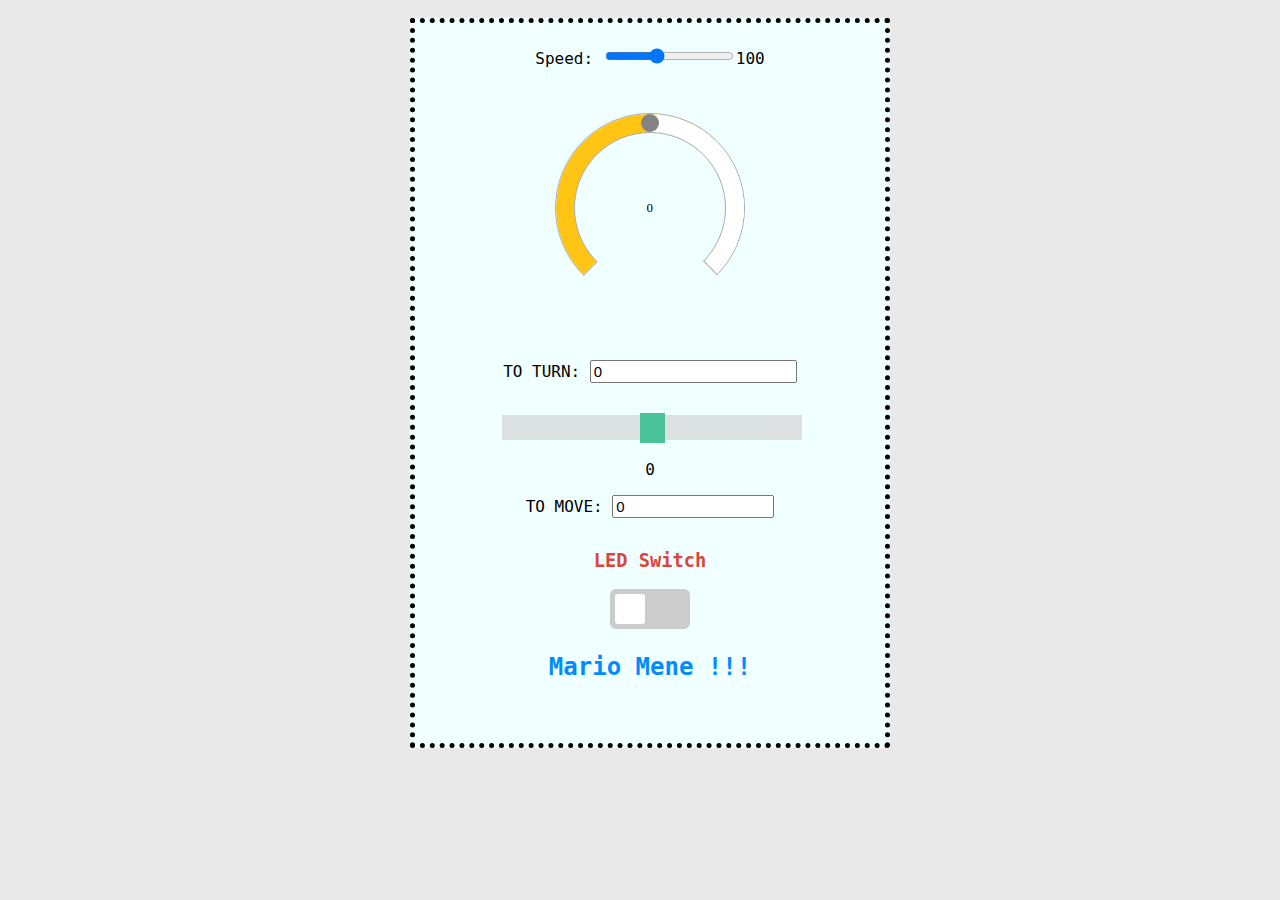
<file: SmartVehicle-EB-Arduino-main/EmbeddedProject_SmartVehicle/index.html>
<!DOCTYPE html>
<html lang="en">

<head>
	<title>Mario Mene</title>
	<meta name="viewport" content="width=device-width, initial-scale=1" charset="UTF-8">
	<script src="jquery-1.11.3.min.js"></script>
	<link href="roundslider.min.css" rel="stylesheet" />
	<link rel="icon" href="data:,">
	<script src="roundslider.min.js"></script>
</head>


<style>
	body {
		background-color: #E9E9E9;
		font-size: 16px;
		text-align: center;
	}

	input[type="text"] {
		font-size: 15px;
	}

	.container {
		margin-left: auto;
		margin-right: auto;
		padding: 10px;
		border: 5px dotted;
		overflow: hidden;
		height: 700px;
		width: 450px;
		background-color: azure;
	}

	/*================= steering wheel slider=============== */
	.round_slider {
		margin-left: auto;
		margin-right: auto;
		width: 300px;
		height: 300px;
	}

	#steering_wheel {
		margin-left: auto;
		margin-right: auto;
	}

	/*================ move slider ======================*/
	.bar_slider {
		margin-left: auto;
		margin-right: auto;
		width: 300px;
		height: 80px;
	}

	#set_go {
		-webkit-appearance: none;
		/* Override default CSS styles */
		appearance: none;
		width: 100%;
		/* Full-width */
		height: 25px;
		/* Specified height */
		background: #d3d3d3;
		/* Grey background */
		outline: none;
		/* Remove outline */
		opacity: 0.7;
		/* Set transparency (for mouse-over effects on hover) */
		-webkit-transition: .2s;
		/* 0.2 seconds transition on hover */
		transition: opacity .2s;
	}

	/* Mouse-over effects */
	#set_go:hover {
		opacity: 1;
		/* Fully shown on mouse-over */
	}

	/* The slider handle (use -webkit- (Chrome, Opera, Safari, Edge) and -moz- (Firefox) to override default look) */
	#set_go::-webkit-slider-thumb {
		-webkit-appearance: none;
		/* Override default look */
		appearance: none;
		width: 25px;
		/* Set a specific slider handle width */
		height: 30px;
		/* Slider handle height */
		background: #04AA6D;
		/* Green background */
		cursor: pointer;
		/* Cursor on hover */
	}

	#set_go::-moz-range-thumb {
		width: 25px;
		/* Set a specific slider handle width */
		height: 25px;
		/* Slider handle height */
		background: #017869;
		/* Green background */
		cursor: pointer;
		/* Cursor on hover */
	}

	/* =================led switch=================*/
	.switch {
		position: relative;
		display: inline-block;
		width: 80px;
		height: 40px
	}

	.switch input {
		display: none
	}

	.sw_slider {
		position: absolute;
		top: 0;
		left: 0;
		right: 0;
		bottom: 0;
		background-color: #ccc;
		border-radius: 6px
	}

	.sw_slider:before {
		position: absolute;
		content: "";
		height: 30px;
		width: 30px;
		left: 5px;
		bottom: 5px;
		background-color: #fff;
		-webkit-transition: .4s;
		transition: .4s;
		border-radius: 3px
	}

	input:checked+.sw_slider {
		background-color: #D8473A
	}

	input:checked+.sw_slider:before {
		-webkit-transform: translateX(52px);
		-ms-transform: translateX(52px);
		transform: translateX(40px)
	}
</style>


<body style="padding: 10px 0 0 20px; font-family: monospace;">
	<div class="container">
		<div class="bar_slider">
			Speed: <input type="range" min="0" max="255" id="speed"><p id="showSpeed" style="display:inline-block">100</p>
		</div>
		<div class="round_slider">
			<div id="steering_wheel"></div> <br><br><br>
			TO TURN: <input type="text" size="20" id="turning">
		</div>
		<div class="bar_slider">
			<input type="range" min="-50" max="50" id="set_go">
			<p id="showDist">0</p>
			TO MOVE: <input type="text" size="15" id="moving">
		</div>
		<div>
			<br><br>
			<h3 style="color:#D8473A;">LED Switch</h3>
			<label class="switch"><input type="checkbox" onchange="toggleCheckbox(this)" id="led"><span
					class="sw_slider"></span></label>
		</div>
		<h2 style="color:rgb(0, 140, 255);"> Mario Mene !!!</h2>
	</div>
</body>


<script type="text/javascript">
	var speed = 100;
	var dire = 0;		  // direction				  	 
	var dist = 0;		  // distance
	var led_state = 0;    // led on/off, 0 is off, 1 is on

	// =========================== set speed =================================================================
	$('#speed').val(100);

	document.getElementById("speed").oninput = function () {
		$('#showSpeed').html(this.value);
	}

	$('#speed').click(function () {
		speed = this.value; // Update the current dist value (each time you drag the slider handle and stop)
		console.log("speed: " + speed);

		xmlHttp.open("GET", '/?speed=' + speed, true);
		xmlHttp.send(null);
	});

	// =========================== set the turning degree ====================================================
	$('#turning').val(0);

	var xmlHttp = new XMLHttpRequest();

	$(document).ready(function () {
		$("#steering_wheel").roundSlider
			(
				{
					radius: 95,
					min: -180,
					max: 180,
					circleShape: "pie",
					sliderType: "min-range",
					value: 0,
					startAngle: 315,

					change: function (args) {
						dire = args.value;			 // direction variable set
						console.log("direction: " + dire);
						$('#turning').val((dire > 0 ? " Right " : " Left ") + Math.abs(dire) + " degree");
						xmlHttp.open("GET", '/?dire=' + dire, true);
						xmlHttp.send(null);
					}
				}
			);
	});
	// =========================== set the driving distance ================================================
	$('#set_go').val(0);
	$('#moving').val(0);

	document.getElementById("set_go").oninput = function () {
		$('#showDist').html(this.value);
	}

	$('#set_go').click(function () {
		dist = this.value; // Update the current dist value (each time you drag the slider handle and stop)
		$('#moving').val((dist > 0 ? " Forward " : " Backward ") + Math.abs(dist) + "cm");
		console.log("distance: " + dist);

		xmlHttp.open("GET", '/?dist=' + dist, true);
		xmlHttp.send(null);
	});

	// =========================== set the LED state ========================================================
	function toggleCheckbox(element) {
		if (element.checked) {
			led_state = 1;
		}
		else {
			led_state = 0;
		}
		console.log("led_state: " + (led_state == 0 ? "OFF" : "ON"));

		xmlHttp.open("GET", '/?led_state=' + led_state, true);
		xmlHttp.send(null);
	}		
</script>


</html>
</file>
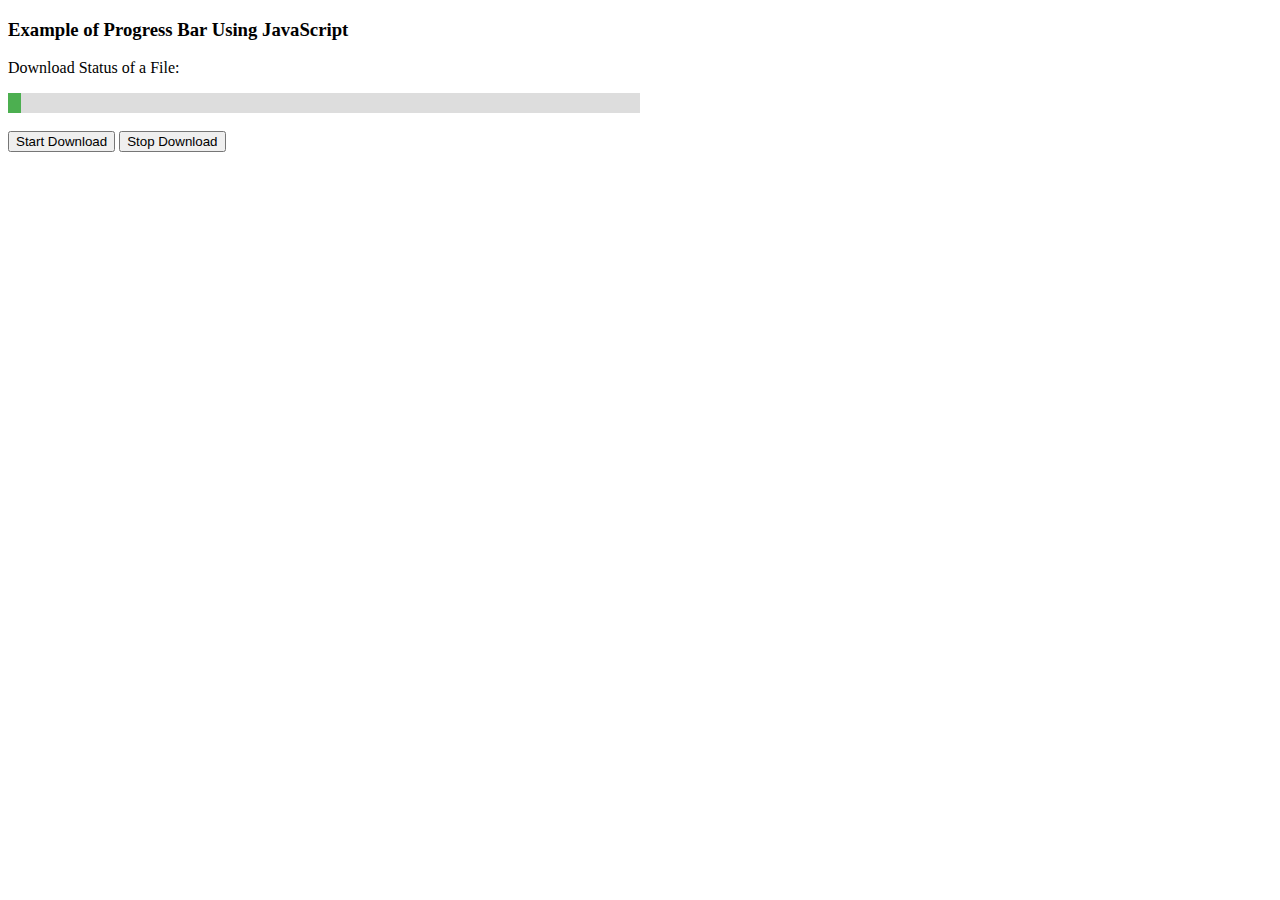
<file: Mario Mene-EB2/eb_final_code/ESP8266_final/data/sbar.html>
<!DOCTYPE html> 
<html> 
<style> 
#Progress_Status { 
  width: 50%; 
  background-color: #ddd; 
} 
  
#myprogressBar { 
  width: 2%; 
  height: 20px; 
  background-color: #4CAF50; 
} 
</style> 
<body> 

<h3>Example of Progress Bar Using JavaScript</h3> 
  
<p>Download Status of a File:</p> 
  
<div id="Progress_Status"> 
  <div id="myprogressBar"></div> 
</div> 
  
<br> 
<button onclick="tst()">Start Download</button>  
 
<button onclick="tstm()">Stop Download</button>
 
<script> 

i=1;

function tstm()
{
 i=i-5;
 update()
}


function tst()
{
i++;
update()
}


function update() { 
  var element = document.getElementById("myprogressBar");    
  var width = 1; 
  var identity = setInterval(scene, 10); 
  function scene() { 
    //if (width >= 100) { 
    //  clearInterval(identity); 
    //} else { 
      //width++;  
      element.style.width = i + '%';  
    //} 
  } 
} 
</script> 
  
</body> 
</html>
</file>
<file: SmartVehicle-EB-Arduino-main/EmbeddedProject_SmartVehicle/roundslider.min.css>
/*! roundSlider v1.3.3 | (c) 2015-2019, Soundar | MIT license | http://roundsliderui.com/licence.html */
.rs-ie,
.rs-edge {
    -ms-touch-action: none;
    touch-action: none
}

.rs-control {
    position: relative;
    outline: 0 none
}

.rs-container {
    position: relative
}

.rs-control *,
.rs-control *:before,
.rs-control *:after {
    -webkit-box-sizing: border-box;
    -moz-box-sizing: border-box;
    box-sizing: border-box
}

.rs-animation .rs-transition {
    -webkit-transition: all .5s linear 0s;
    -moz-transition: all .5s linear 0s;
    -o-transition: all .5s linear 0s;
    transition: all .5s linear 0s
}

.rs-bar {
    -webkit-transform-origin: 100% 50%;
    -moz-transform-origin: 100% 50%;
    -ms-transform-origin: 100% 50%;
    -o-transform-origin: 100% 50%;
    transform-origin: 100% 50%
}

.rs-control .rs-split .rs-path,
.rs-control .rs-overlay1,
.rs-control .rs-overlay2 {
    -webkit-transform-origin: 50% 100%;
    -moz-transform-origin: 50% 100%;
    -ms-transform-origin: 50% 100%;
    -o-transform-origin: 50% 100%;
    transform-origin: 50% 100%
}

.rs-control .rs-overlay {
    -webkit-transform-origin: 100% 100%;
    -moz-transform-origin: 100% 100%;
    -ms-transform-origin: 100% 100%;
    -o-transform-origin: 100% 100%;
    transform-origin: 100% 100%
}

.rs-rounded .rs-seperator,
.rs-split .rs-path {
    -webkit-background-clip: padding-box;
    -moz-background-clip: padding;
    background-clip: padding-box
}

.rs-control.rs-error {
    border: 1px dotted;
    text-align: center
}

.rs-readonly {
    height: 100%;
    width: 100%;
    top: 0;
    position: absolute;
    z-index: 100
}

.rs-disabled {
    opacity: .35
}

.rs-inner-container {
    height: 100%;
    width: 100%;
    position: relative;
    overflow: hidden
}

.quarter div.rs-block {
    height: 200%;
    width: 200%
}

.half.top div.rs-block,
.half.bottom div.rs-block {
    height: 200%;
    width: 100%
}

.half.left div.rs-block,
.half.right div.rs-block {
    height: 100%;
    width: 200%
}

.bottom>.rs-inner-container>.rs-block {
    top: auto;
    bottom: 0
}

.right .rs-inner-container>.rs-block {
    right: 0
}

div.rs-block {
    -webkit-border-radius: 1000px;
    border-radius: 1000px
}

.rs-block {
    height: 100%;
    width: 100%;
    display: block;
    position: absolute;
    top: 0;
    overflow: hidden;
    z-index: 3
}

.rs-block .rs-inner {
    -webkit-border-radius: 1000px;
    border-radius: 1000px;
    display: block;
    height: 100%;
    width: 100%;
    position: relative
}

.rs-overlay {
    width: 50%
}

.rs-overlay1,
.rs-overlay2 {
    width: 100%
}

.rs-overlay,
.rs-overlay1,
.rs-overlay2 {
    position: absolute;
    background-color: #fff;
    z-index: 3;
    top: 0;
    height: 50%
}

.rs-bar {
    display: block;
    position: absolute;
    height: 0;
    z-index: 10
}

.rs-bar.rs-rounded {
    z-index: 5
}

.rs-bar .rs-seperator {
    height: 0;
    display: block;
    float: left
}

.rs-bar:not(.rs-rounded) .rs-seperator {
    border-left: none;
    border-right: none
}

.rs-bar.rs-start .rs-seperator {
    border-top: none
}

.rs-bar.rs-end .rs-seperator {
    border-bottom: none
}

.rs-bar.rs-start.rs-rounded .rs-seperator {
    border-radius: 0 0 1000px 1000px
}

.rs-bar.rs-end.rs-rounded .rs-seperator {
    border-radius: 1000px 1000px 0 0
}

.full .rs-bar,
.half .rs-bar {
    width: 50%
}

.half.left .rs-bar,
.half.right .rs-bar,
.quarter .rs-bar {
    width: 100%
}

.full .rs-bar,
.half.left .rs-bar,
.half.right .rs-bar {
    top: 50%
}

.bottom .rs-bar {
    top: 0
}

.half.right .rs-bar,
.quarter.right .rs-bar {
    right: 100%
}

.rs-handle.rs-move {
    cursor: move
}

.rs-readonly .rs-handle.rs-move {
    cursor: default
}

.rs-path {
    display: block;
    height: 100%;
    width: 100%
}

.rs-split .rs-path {
    -webkit-border-radius: 1000px 1000px 0 0;
    border-radius: 1000px 1000px 0 0;
    overflow: hidden;
    height: 50%;
    position: absolute;
    top: 0;
    z-index: 2
}

.rs-tooltip {
    position: absolute;
    cursor: default;
    border: 1px solid transparent;
    z-index: 10
}

.full .rs-tooltip {
    top: 50%;
    left: 50%
}

.bottom .rs-tooltip {
    top: 0
}

.top .rs-tooltip {
    bottom: 0
}

.right .rs-tooltip {
    left: 0
}

.left .rs-tooltip {
    right: 0
}

.half.top .rs-tooltip,
.half.bottom .rs-tooltip {
    left: 50%
}

.half.left .rs-tooltip,
.half.right .rs-tooltip {
    top: 50%
}

.rs-tooltip .rs-input {
    outline: 0 none;
    border: none;
    background: transparent
}

.rs-tooltip-text {
    font-family: verdana;
    font-size: 13px;
    border-radius: 7px;
    text-align: center
}

.rs-tooltip.edit,
.rs-tooltip .rs-input {
    padding: 5px 8px
}

.rs-tooltip.hover,
.rs-tooltip.edit:hover {
    border: 1px solid #aaa;
    cursor: pointer
}

.rs-readonly .rs-tooltip.edit:hover {
    border-color: transparent;
    cursor: default
}

.rs-handle {
    border-radius: 1000px;
    outline: 0 none;
    float: left
}

.rs-handle.rs-handle-square {
    border-radius: 0
}

.rs-handle-dot {
    border: 1px solid #aaa;
    padding: 6px
}

.rs-handle-dot:after {
    display: block;
    content: "";
    border: 1px solid #aaa;
    height: 100%;
    width: 100%;
    border-radius: 1000px
}

.rs-seperator {
    border: 1px solid #aaa
}

.rs-border {
    border: 1px solid #aaa
}

.rs-path-color {
    background-color: #fff
}

.rs-range-color {
    background-color: #FFC414
}

.rs-bg-color {
    background-color: azure
}

.rs-handle {
    background-color: #838383
}

.rs-handle-dot {
    background-color: #fff
}

.rs-handle-dot:after {
    background-color: #838383
}
</file>
